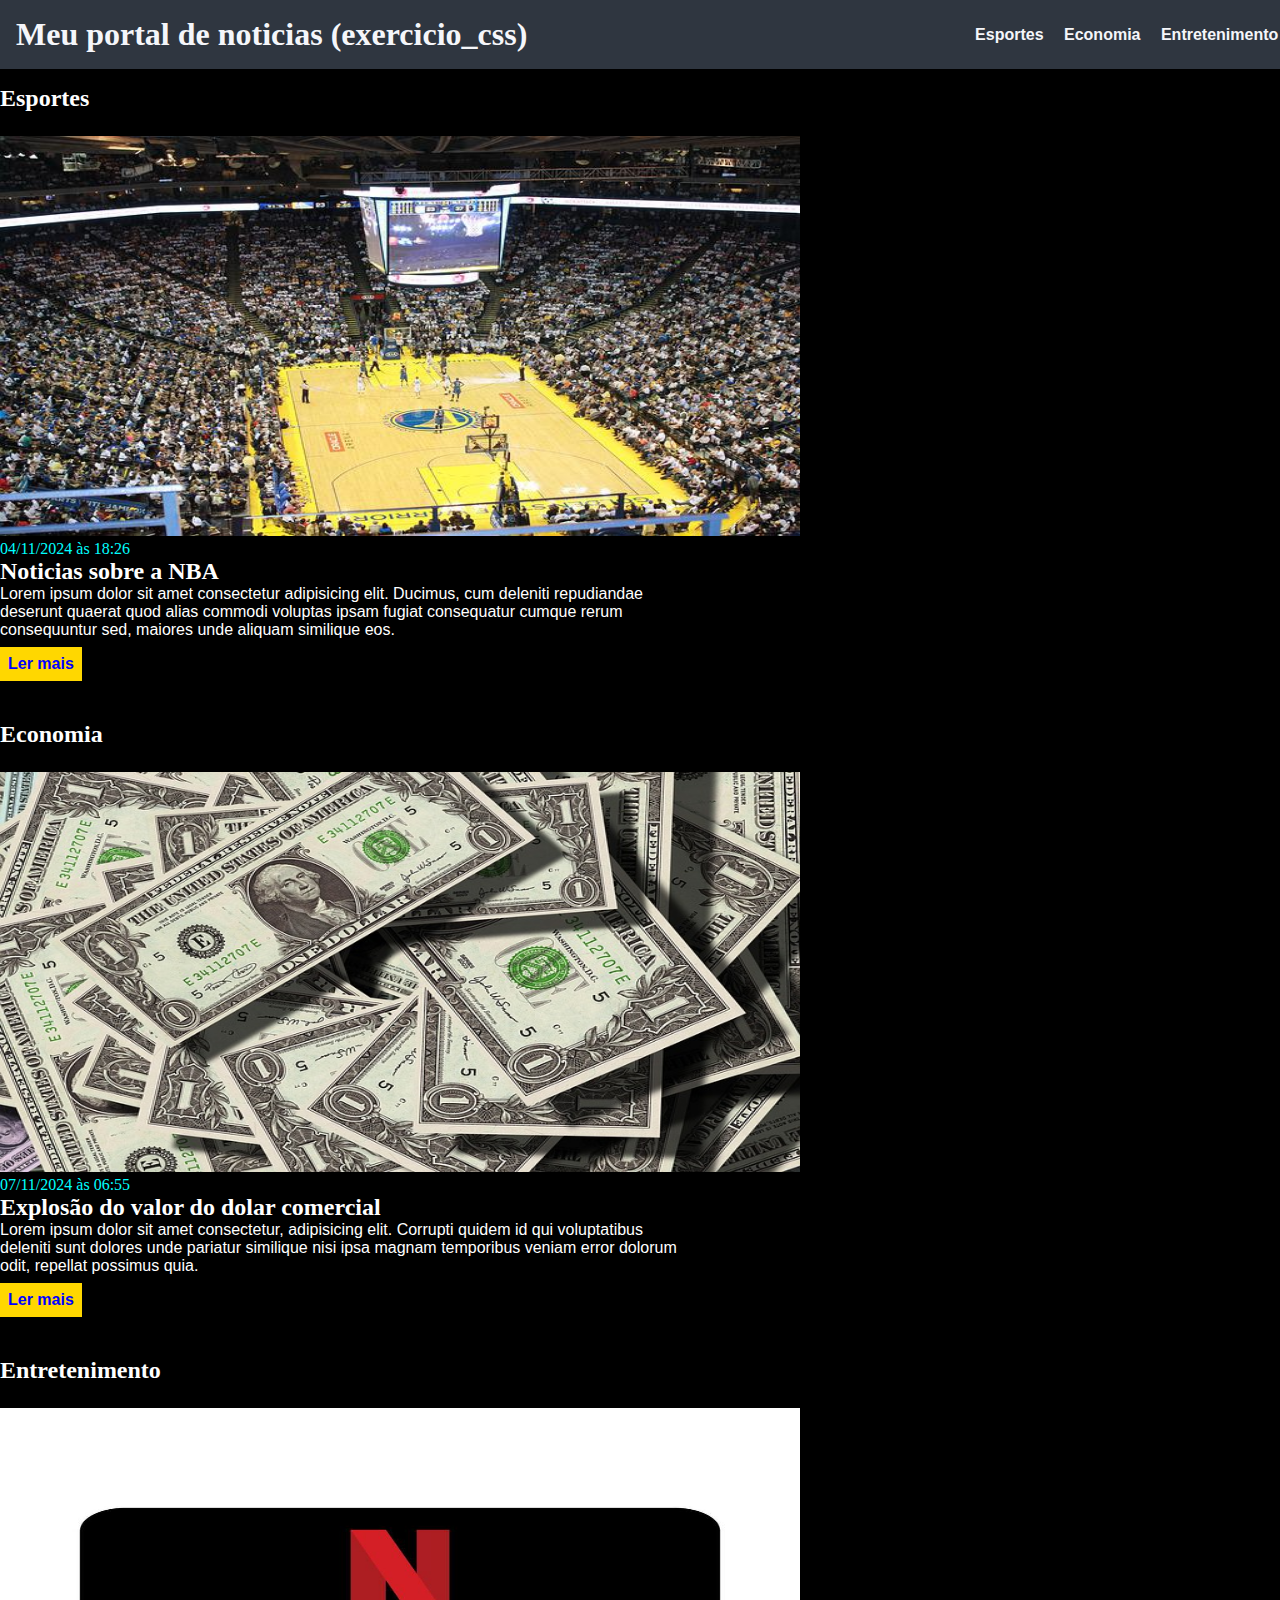
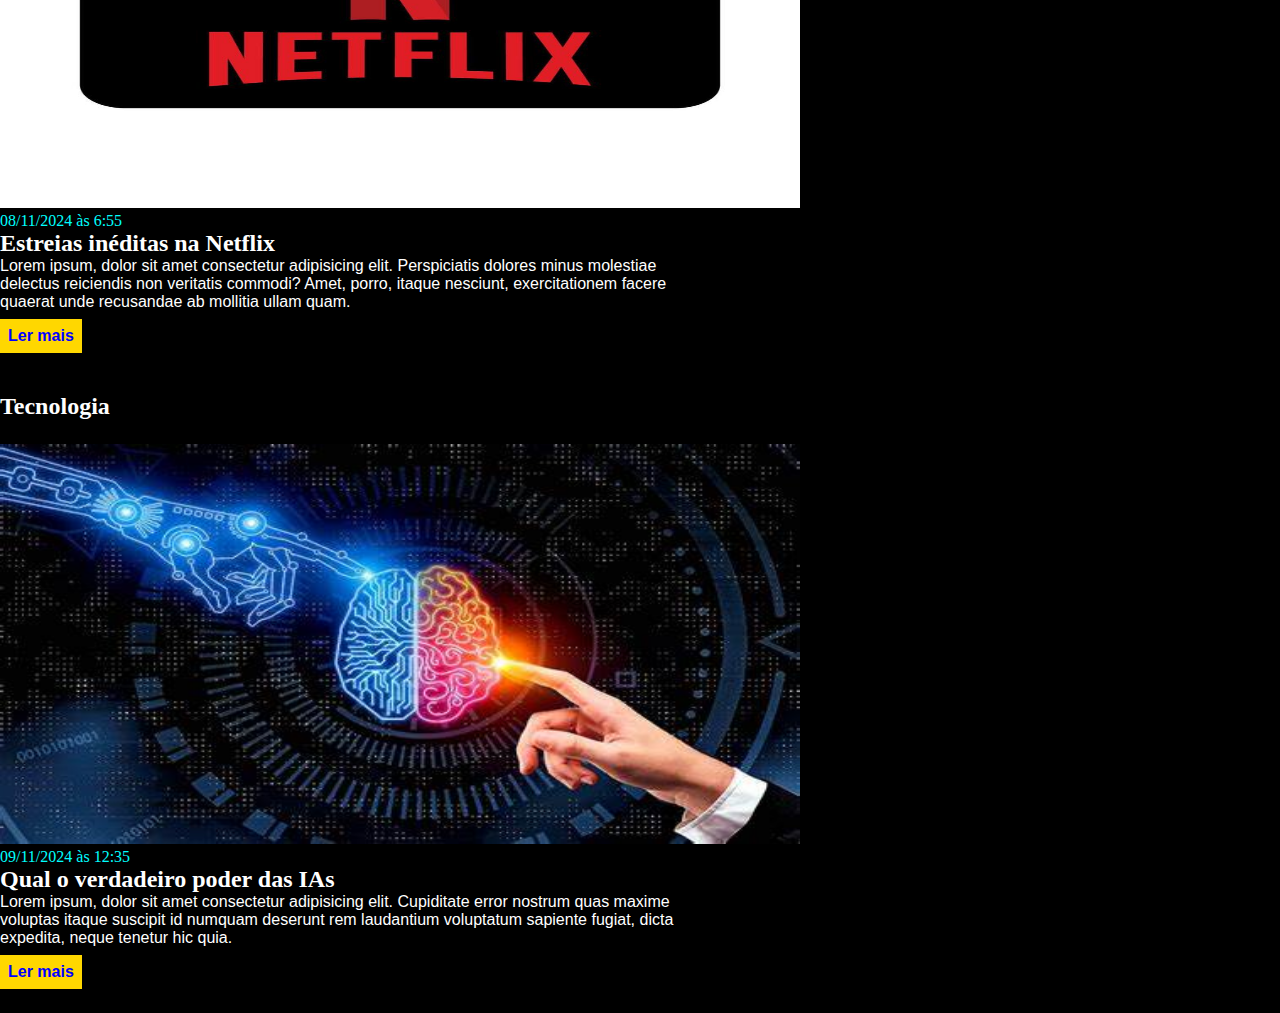
<file: index.html>
<!DOCTYPE html>
<html lang="pt-br">
<head>
    <meta charset="UTF-8">
    <meta http-equiv="X-UA-Compatible" content="IE=edge">
    <meta name="viewport" content="width=device-width, initial-scale=1.0">
    <title>Meu portal de noticias (exercicio_css)</title>
    <link rel="stylesheet" href="./style.css">

</head>
<body>
    <header>
        <div class="container">
            <h1>Meu portal de noticias (exercicio_css)</h1>
            <nav>
                <ul>
                    <li>
                        <a href="#esportes" title="Ir para seção de esportes">Esportes</a>
                    </li>
                    <li>
                        <a href="#economia" title="Ir para a seção de economia">Economia</a>
                    </li>
                    <li>
                        <a href="#entretenimento" title="Ir para a seção de entretenimento">Entretenimento</a>
                    </li>
                    <li>
                        <a href="#tecnologia" title="Ir para a seçã de tecnologia">Tecnologia</a>
                    </li>
                </ul>
            </nav>
        </div>
    </header>
    <section id="esportes">
        <div class="container">
            <h2>Esportes</h2>
            <div class="articles">
                <article>
                    <img src="./imagens/basquete.jpg" alt="Quadra de basquete cheia de de tocida">
                <header>
                    <time class="creation-date">04/11/2024 às 18:26</time>
                </header>
                <h3>Noticias sobre a NBA</h3>
                <p>
                    Lorem ipsum dolor sit amet consectetur adipisicing elit. Ducimus, cum deleniti repudiandae deserunt quaerat quod alias commodi voluptas ipsam fugiat consequatur cumque rerum consequuntur sed, maiores unde aliquam similique eos.
                </p>
                <a href="#" title="Leia a notícia completa">Ler mais</a>
                </article>
            </div>
        </div>
    </section>
    <section id="economia">
        <div class="container">
            <h2>Economia</h2>
            <div class="articles">
                <article>
                    <img src="./imagens/dolares.jpg" alt="Varias cedulas de dolar">
                <header>
                    <time class="creation-date">07/11/2024 às 06:55</time>
                </header>
                <h3>Explosão do valor do dolar comercial</h3>
                <p>
                    Lorem ipsum dolor sit amet consectetur, adipisicing elit. Corrupti quidem id qui voluptatibus deleniti sunt dolores unde pariatur similique nisi ipsa magnam temporibus veniam error dolorum odit, repellat possimus quia.
                </p>
                <a href="#" title="Leia a notícia completa">Ler mais</a>
                </article>
            </div>
        </div>
    </section>
    <section id="entretenimento">
        <div class="container">
            <h2>Entretenimento</h2>
            <div class="articles">
                <article>
                    <img src="./imagens/entretenimento.jpg" alt="Plataforma de streaming Netflix">
                    <header>
                        <time class="creation-date">08/11/2024 às 6:55</time>
                    </header>
                    <h3>Estreias inéditas na Netflix</h3>
                    <p>
                        Lorem ipsum, dolor sit amet consectetur adipisicing elit. Perspiciatis dolores minus molestiae delectus reiciendis non veritatis commodi? Amet, porro, itaque nesciunt, exercitationem facere quaerat unde recusandae ab mollitia ullam quam.
                    </p>
                    <a href="#" title="Leia a notícia completa">Ler mais</a>
                </article>
            </div>
        </div>
    </section>
    <section id="tecnologia">
        <div class="container">
            <h2>Tecnologia</h2>
            <div class="articles">
                <article>
                    <img src="./imagens/tecnologia.jpg" alt="Mão de um robo e pessoa tocando cerebro">
                    <header>
                        <time class="creation-date">09/11/2024 às 12:35</time>
                    </header>
                    <h3>Qual o verdadeiro poder das IAs</h3>
                    <p>
                        Lorem ipsum, dolor sit amet consectetur adipisicing elit. Cupiditate error nostrum quas maxime voluptas itaque suscipit id numquam deserunt rem laudantium voluptatum sapiente fugiat, dicta expedita, neque tenetur hic quia.
                    </p>
                    <a href="#" title="Leia a notícia completa">Ler mais</a>
                </article>
            </div>
        </div>
    </section>
</body>
</html>
</file>
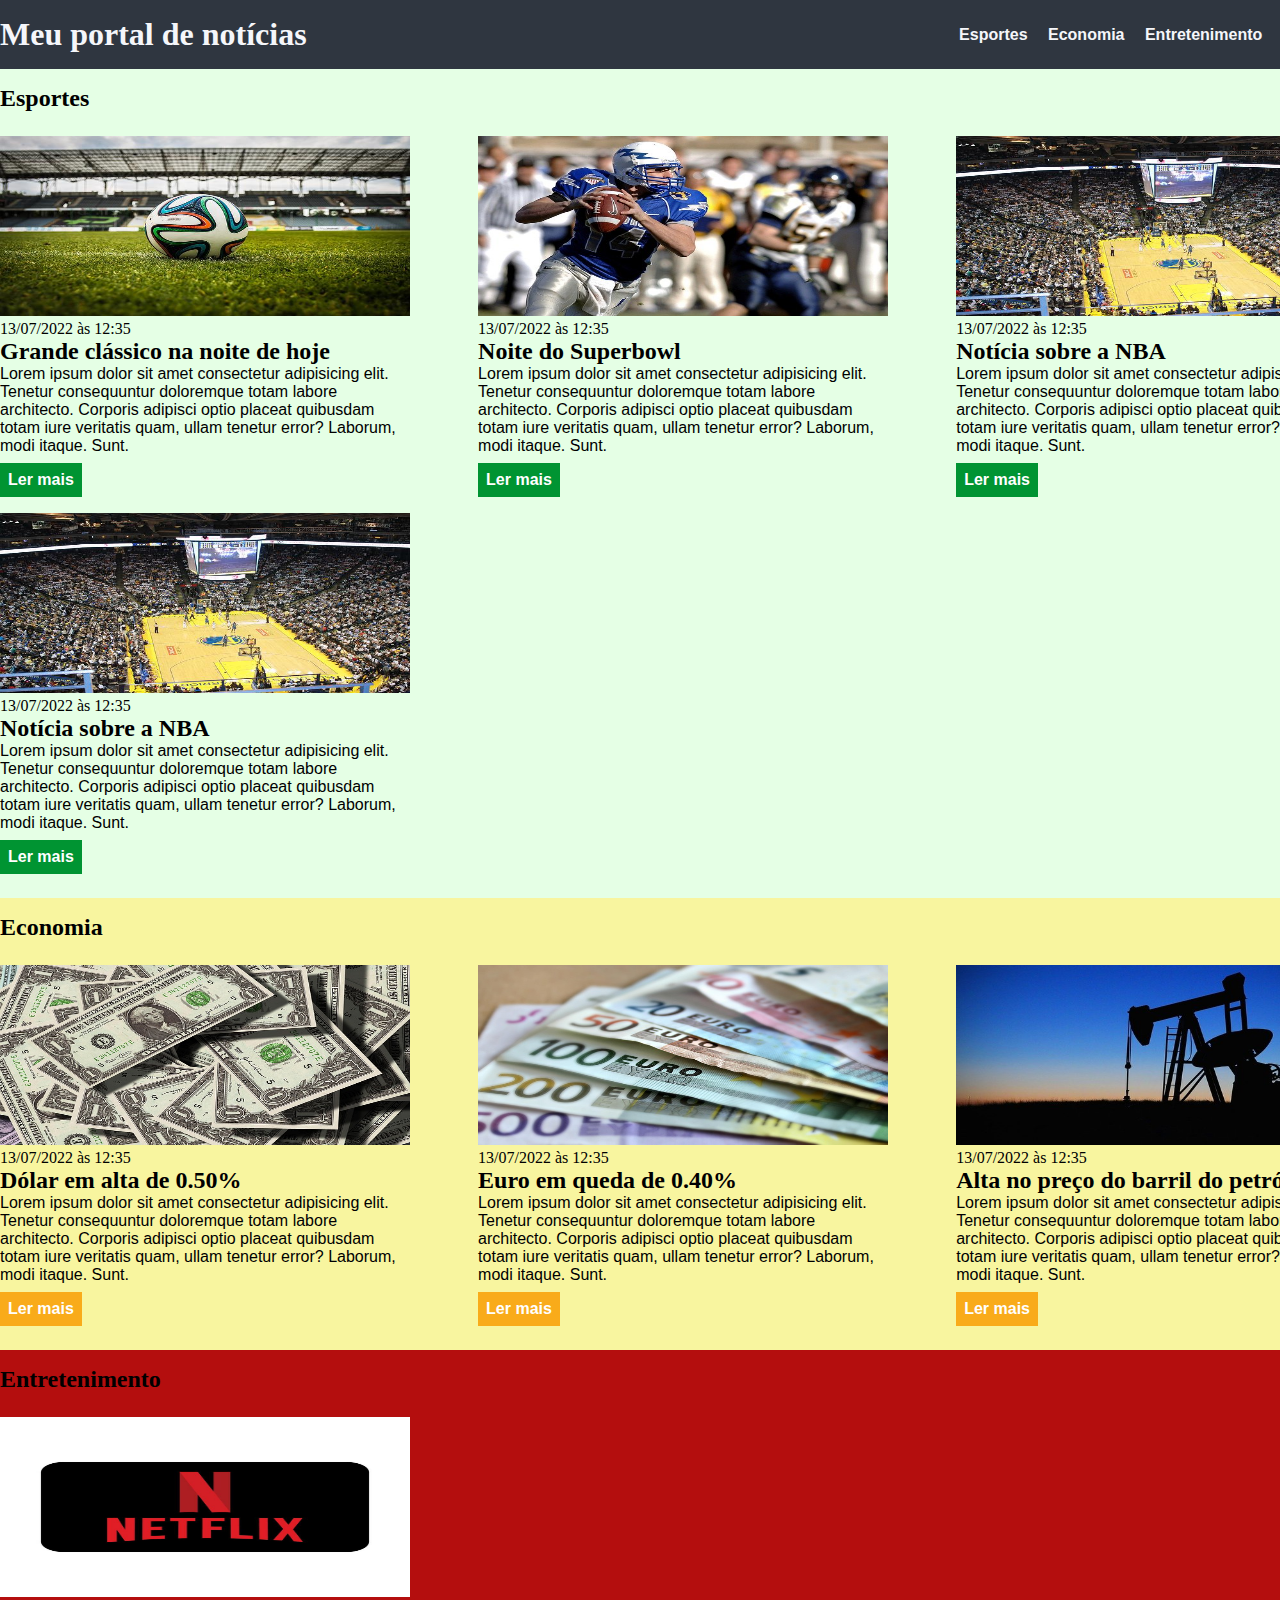
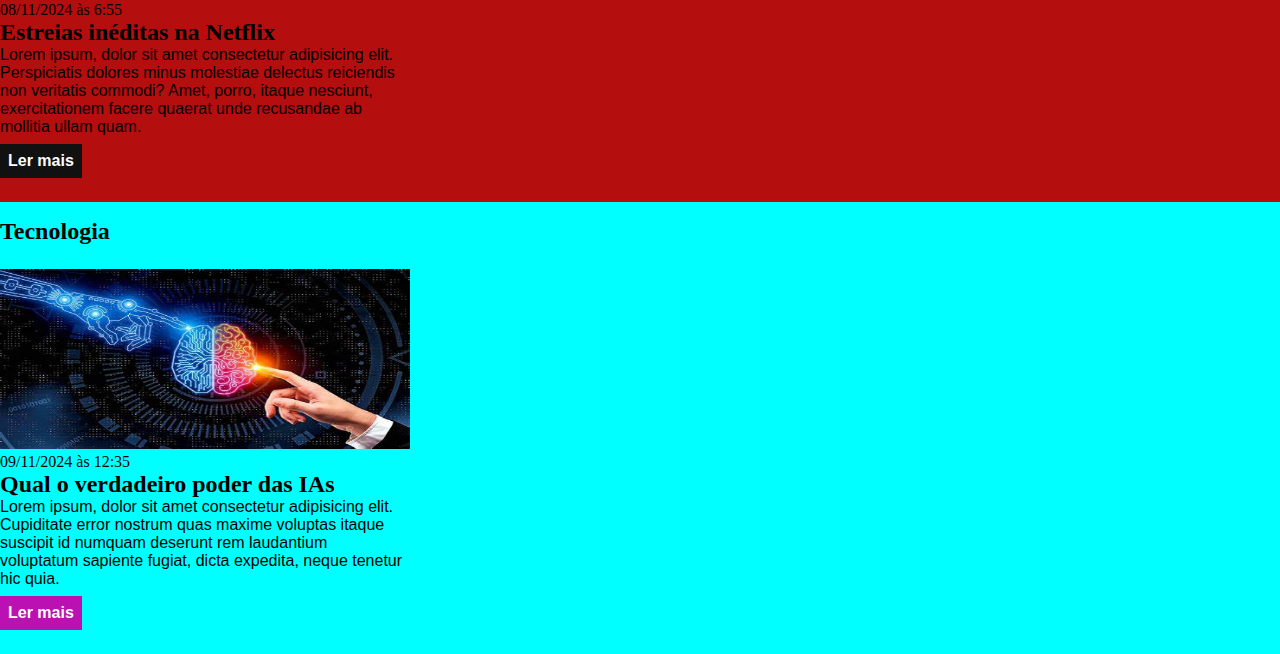
<file: css/index.html>
<!DOCTYPE html>
<html lang="pt-BR">
<head>
    <meta charset="UTF-8">
    <meta http-equiv="X-UA-Compatible" content="IE=edge">
    <meta name="viewport" content="width=device-width, initial-scale=1.0">
    <title>Meu portal de notícias</title>
    <link rel="stylesheet" href="./main.css" />
</head>
<body>
    <header>
        <div class="container">
            <h1>Meu portal de notícias</h1>
            <nav>
                <ul>
                    <li>
                        <a href="#sports" title="Ir para a seção de esportes">Esportes</a>
                    </li>
                    <li>
                        <a href="#economy" title="Ir para a seção de notícias">Economia</a>
                    </li>
                    <li>
                        <a href="#entretenimento" title="Ir para a seção de entretenimento">Entretenimento</a>
                    </li>
                    <li>
                        <a href="#tecnologia" title="Ir para a seçã de tecnologia">Tecnologia</a>
                    </li>
                </ul>
            </nav>
        </div>
    </header>
    <section id="sports">
        <div class="container">
            <h2>Esportes</h2>
            <div class="articles">
                <article>
                    <img src="./imagens/futebol.jpg" alt="Bola de futebol no gramado" />
                    <header>
                        <time class="creation-date">13/07/2022 às 12:35</time>
                    </header>
                    <h3>Grande clássico na noite de hoje</h3>
                    <p>
                        Lorem ipsum dolor sit amet consectetur adipisicing elit. Tenetur consequuntur doloremque totam labore architecto. Corporis adipisci optio placeat quibusdam totam iure veritatis quam, ullam tenetur error? Laborum, modi itaque. Sunt.
                    </p>
                    <a href="#" title="Leia a notícia completa">Ler mais</a>
                </article>
                <article>
                    <img src="./imagens/futebol-americano.jpg" alt="Jogador de futebol americano correndo com a bola na mão" />
                    <header>
                        <time>13/07/2022 às 12:35</time>
                    </header>
                    <h3>Noite do Superbowl</h3>
                    <p>
                        Lorem ipsum dolor sit amet consectetur adipisicing elit. Tenetur consequuntur doloremque totam labore architecto. Corporis adipisci optio placeat quibusdam totam iure veritatis quam, ullam tenetur error? Laborum, modi itaque. Sunt.
                    </p>
                    <a href="#" title="Leia a notícia completa">Ler mais</a>
                </article>
                <article>
                    <img src="./imagens/basquete.jpg" title="Vista aérea de uma quadra de basquete" />
                    <header>
                        <time>13/07/2022 às 12:35</time>
                    </header>
                    <h3>Notícia sobre a NBA</h3>
                    <p>
                        Lorem ipsum dolor sit amet consectetur adipisicing elit. Tenetur consequuntur doloremque totam labore architecto. Corporis adipisci optio placeat quibusdam totam iure veritatis quam, ullam tenetur error? Laborum, modi itaque. Sunt.
                    </p>
                    <a href="#" title="Leia a notícia completa">Ler mais</a>
                </article>
                <article>
                    <img src="./imagens/basquete.jpg" title="Vista aérea de uma quadra de basquete" />
                    <header>
                        <time>13/07/2022 às 12:35</time>
                    </header>
                    <h3>Notícia sobre a NBA</h3>
                    <p>
                        Lorem ipsum dolor sit amet consectetur adipisicing elit. Tenetur consequuntur doloremque totam labore architecto. Corporis adipisci optio placeat quibusdam totam iure veritatis quam, ullam tenetur error? Laborum, modi itaque. Sunt.
                    </p>
                    <a href="#" title="Leia a notícia completa">Ler mais</a>
                </article>
            </div>
        </div>
    </section>
    <section id="economy">
        <div class="container">
            <h2>Economia</h2>
            <div class="articles">
                <article>
                    <img src="./imagens/dolares.jpg" alt="Muitos dólares" />
                    <header>
                        <time>13/07/2022 às 12:35</time>
                    </header>
                    <h3>Dólar em alta de 0.50%</h3>
                    <p>
                        Lorem ipsum dolor sit amet consectetur adipisicing elit. Tenetur consequuntur doloremque totam labore architecto. Corporis adipisci optio placeat quibusdam totam iure veritatis quam, ullam tenetur error? Laborum, modi itaque. Sunt.
                    </p>
                    <a href="#" title="Leia a notícia completa">Ler mais</a>
                </article>
                <article>
                    <img src="./imagens/euro.jpg" alt="Várias notas de euro" />
                    <header>
                        <time>13/07/2022 às 12:35</time>
                    </header>
                    <h3>Euro em queda de 0.40%</h3>
                    <p>
                        Lorem ipsum dolor sit amet consectetur adipisicing elit. Tenetur consequuntur doloremque totam labore architecto. Corporis adipisci optio placeat quibusdam totam iure veritatis quam, ullam tenetur error? Laborum, modi itaque. Sunt.
                    </p>
                    <a href="#" title="Leia a notícia completa">Ler mais</a>
                </article>
                <article>
                    <img src="./imagens/petroleo.jpg" alt="Extração de petróleo" />
                    <header>
                        <time>13/07/2022 às 12:35</time>
                    </header>
                    <h3>Alta no preço do barril do petróleo</h3>
                    <p>
                        Lorem ipsum dolor sit amet consectetur adipisicing elit. Tenetur consequuntur doloremque totam labore architecto. Corporis adipisci optio placeat quibusdam totam iure veritatis quam, ullam tenetur error? Laborum, modi itaque. Sunt.
                    </p>
                    <a href="#" title="Leia a notícia completa">Ler mais</a>
                </article>
            </div>
        </div>
    </section>
    <section id="entretenimento">
        <div class="container">
            <h2>Entretenimento</h2>
            <div class="articles">
                <article>
                    <img src="./imagens/entretenimento.jpg" alt="Plataforma de streaming Netflix">
                    <header>
                        <time class="creation-date">08/11/2024 às 6:55</time>
                    </header>
                    <h3>Estreias inéditas na Netflix</h3>
                    <p>
                        Lorem ipsum, dolor sit amet consectetur adipisicing elit. Perspiciatis dolores minus molestiae delectus reiciendis non veritatis commodi? Amet, porro, itaque nesciunt, exercitationem facere quaerat unde recusandae ab mollitia ullam quam.
                    </p>
                    <a href="#" title="Leia a notícia completa">Ler mais</a>
                </article>
            </div>
        </div>
    </section>
    <section id="tecnologia">
        <div class="container">
            <h2>Tecnologia</h2>
            <div class="articles">
                <article>
                    <img src="./imagens/tecnologia.jpg" alt="Mão de um robo e pessoa tocando cerebro">
                    <header>
                        <time class="creation-date">09/11/2024 às 12:35</time>
                    </header>
                    <h3>Qual o verdadeiro poder das IAs</h3>
                    <p>
                        Lorem ipsum, dolor sit amet consectetur adipisicing elit. Cupiditate error nostrum quas maxime voluptas itaque suscipit id numquam deserunt rem laudantium voluptatum sapiente fugiat, dicta expedita, neque tenetur hic quia.
                    </p>
                    <a href="#" title="Leia a notícia completa">Ler mais</a>
                </article>
            </div>
        </div>
</body>
</html>
</file>
<file: style.css>
*{
    box-sizing: border-box;     
    margin: 0;
    padding: 0;
}

body {
    background-color: rgb(0, 0, 0);
    color: white;
}

body > header {
    background-color: #2f3640;
    padding: 16px;
    color: #f5f6fa
}

header .container {
    display: flex;
    align-items: center;
    justify-content: space-between;
}

header li {
    display: inline;
    font-family: Arial, Helvetica, sans-serif;
    font-weight: bold;
    margin-left: 16px;
}
header li a {
    color: #f5f6fa;
    text-decoration: none;
}

.creation-date {
    color: cyan;
    margin: auto;
}

.container {
    width: 1366px;
    margin: 0 auto;
}

.articles {
    display: flex;
    flex-wrap: wrap;
    justify-content: space-between;
}

.articles article img {
    width: 800px;
}

.articles article img{
    height: 400px;
}

.articles article {
    width: 50%;
}

section {
    padding: 16px 0;
}

section h2,
.articles article{
    margin-bottom: 16px;
}

.articles article{
    margin-top: 8px;
    margin-bottom: 8px;
}

.articles article a{
    background-color: gold;
    color: blue;
    padding: 8px;
    display: inline-block;
    text-decoration: none;
    font-weight: bold;
    margin-top: 8px;
}

.articles article a:hover{
    text-decoration: underline;
}

.articles article p,
.articles article a{
    font-family: Arial, Helvetica, sans-serif;
}

.articles h3 {
    font-size: 24px;
}

section h2 {
    font-size: 24px;
}
</file>
<file: css/main.css>
*{
    box-sizing: border-box;     
    margin: 0;
    padding: 0;
}

body > header {
    background-color: #2f3640;
    padding: 16px 0; 
    color: #f5f6fa;

}

header .container{
    display: flex;
    align-items: center; 
    justify-content: space-between;
}

header li {
    display: inline;           
    font-family: Arial, Helvetica, sans-serif;
    font-weight: bold;
    margin-left: 16px;
}
header li a {
    color: #f5f6fa;
    text-decoration: none;
}

.container {
    width: 1366px;
    margin: 0 auto;
}

.articles{
    display: flex;
    flex-wrap: wrap;
    justify-content: space-between;
}

.articles article img {
    /*height: 180px;*/
    width: 100%;
}

.articles article img {
    height: 180px;
}

.articles article {
    width: 30%;
}

section {
    padding: 16px 0;
}

section h2,
.articles article {
    margin-bottom: 16px;
}

.articles article {
    margin-top: 8px;
    margin-bottom: 8px;
}

.articles article a {
    background-color: blue;
    color: #fff;
    padding: 8px;
    display: inline-block;
    text-decoration: none;
    font-weight: bold;
    margin-top: 8px;
}

.articles article a:hover {
    text-decoration: underline;
}

.articles article p,
.articles article a {              
    font-family: Arial, Helvetica, sans-serif;
}

.articles article h3 {
    font-size: 24px;
}

section h2 {
    font-size: 24px;
}

#sports {
    background-color: rgba(0, 255, 0, 0.1);
}
#sports .articles article a {
    background-color: #009432;
}

#economy {
    background-color: #f8f59f;
}
#economy .articles a {
    background-color: #f9ab1a;
}

#tecnologia {
    background-color: aqua;
}
#tecnologia .articles a {
    background-color: #bb11b2;
}

#entretenimento {
    background-color: #b40e0e;
}
#entretenimento .articles a {
    background-color: #111111;
}
</file>
